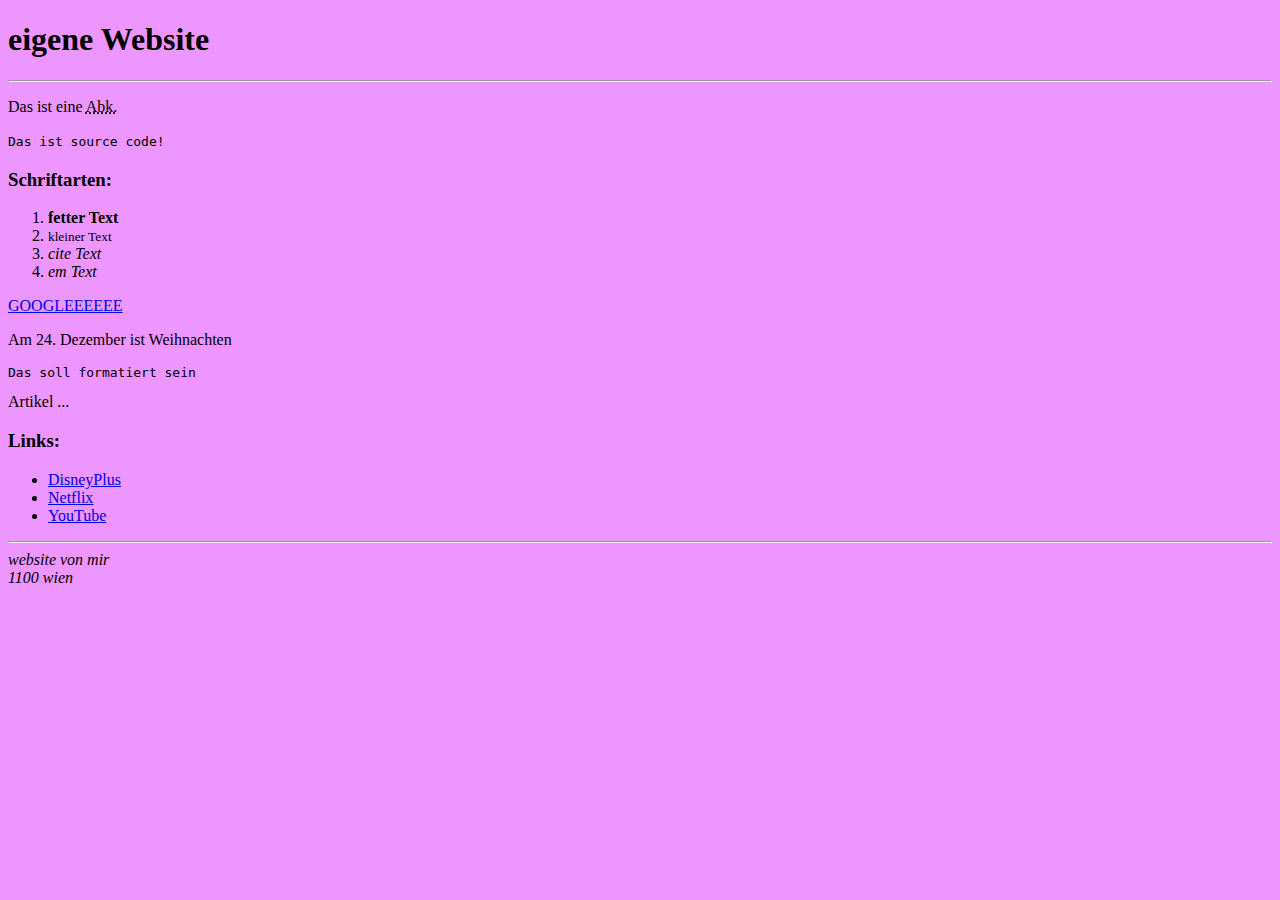
<file: 2024-09-10/index.html>
<!DOCTYPE html>
<html lang="en">

<head>
    <meta charset="UTF-8">
    <meta name="viewport" content="width=device-width, initial-scale=1.0">
    <title>erste Website</title>
    <link rel="stylesheet" href="style.css">
</head>

<body>
    <section>
        <h1>eigene Website</h1>
    </section>
    <hr>
    <header>
        <p>Das ist eine <abbr title="Abkürzung">Abk.</abbr></p>
        <code>Das ist source code!</code>
    </header>
    <main>
        <h3>Schriftarten:</h3>
        <ol>
            <li> <strong>fetter Text</strong> </li>
            <li> <small>kleiner Text</small> </li>
            <li> <cite>cite Text</cite> </li>
            <li> <em>em Text</em> </li>
        </ol>
        <a href="https://www.google.at/">GOOGLEEEEEE</a>
        <p>Am <time datetime="2024-09-23">24. Dezember</time> ist Weihnachten</p>
        <pre>Das soll formatiert sein</pre>
        <aside>
            <article> Artikel ... </article>
        </aside>
    </main>
    <nav>
        <h3>Links:</h3>
        <ul>
            <li><a href="https://www.disneyplus.com">DisneyPlus</a></li>
            <li><a href="https://netflix.com">Netflix</a></li>
            <li><a href="https://www.youtube.com/">YouTube</a></li>
        </ul>
    </nav>
    <hr>
    <footer>
        <div>
            <address> website von mir <br> 1100 wien <br>
            </address>
        </div>
    </footer>
</body>

</html>
</file>
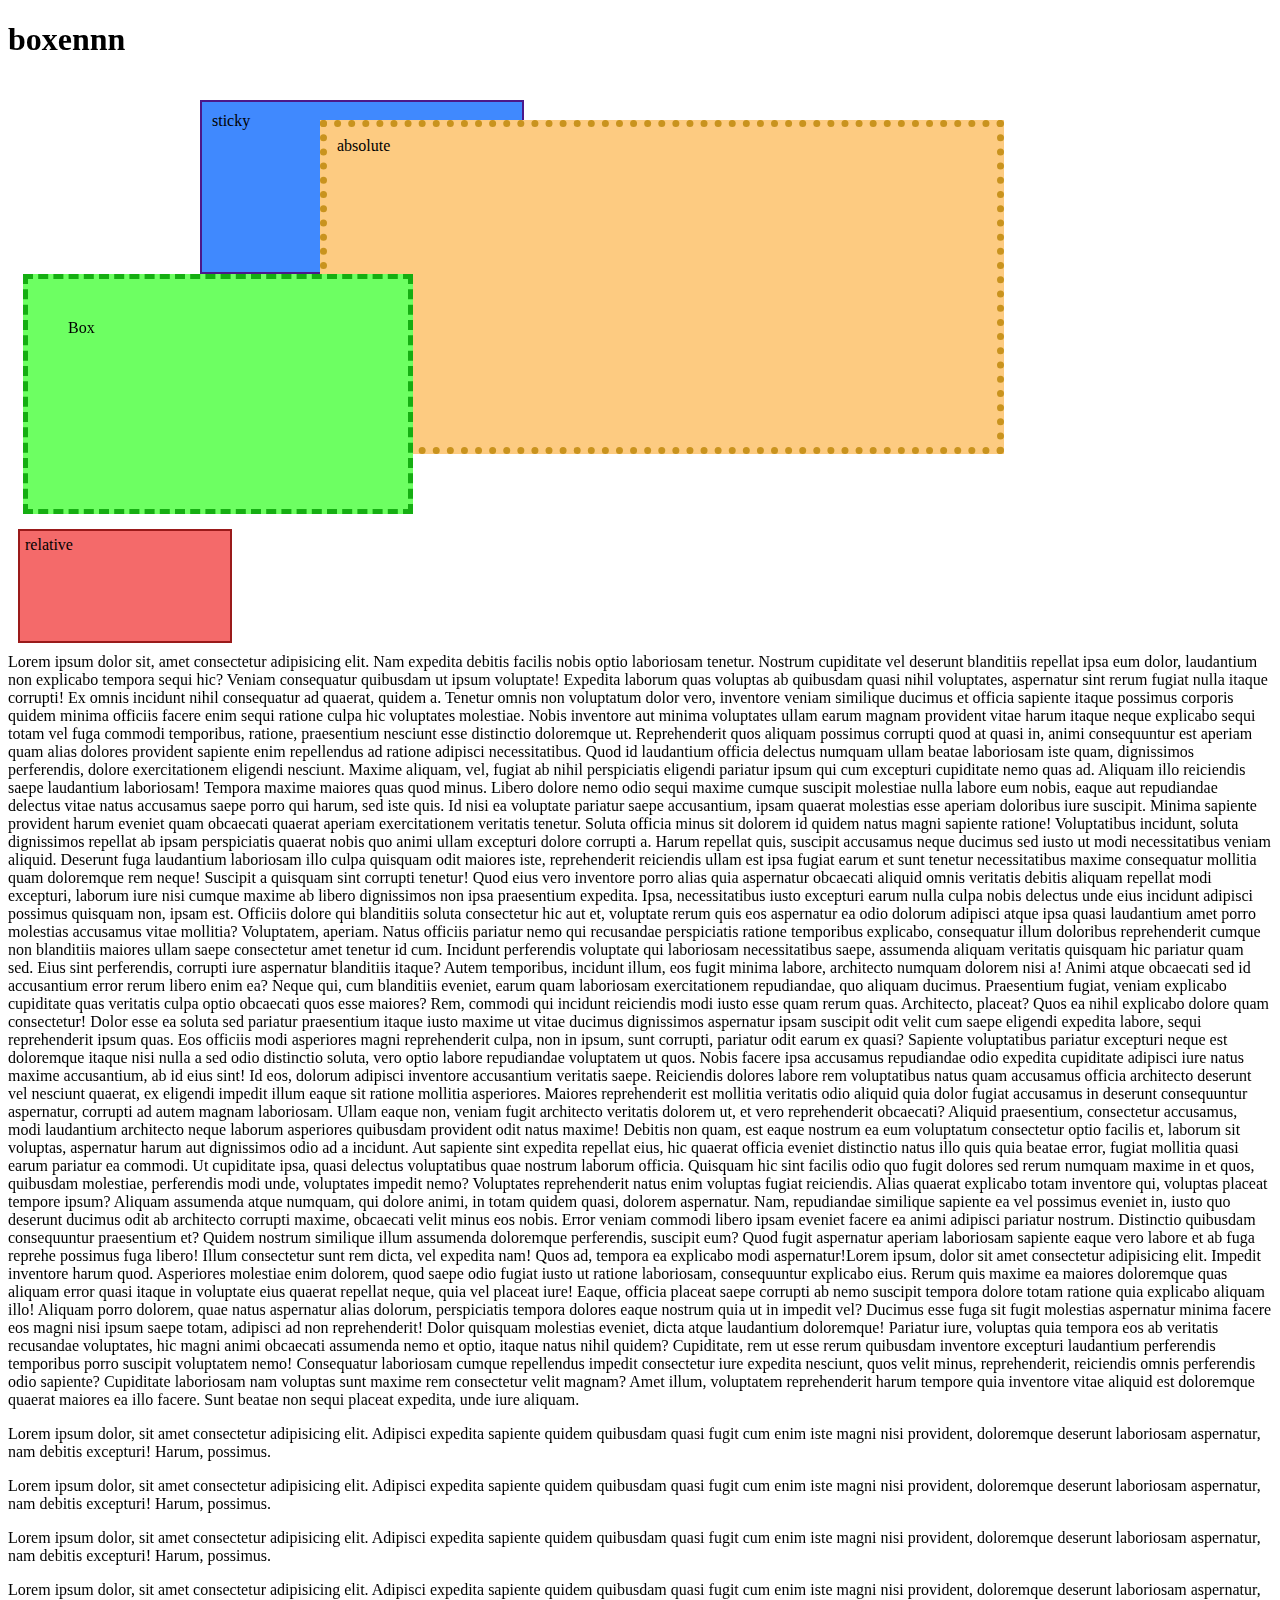
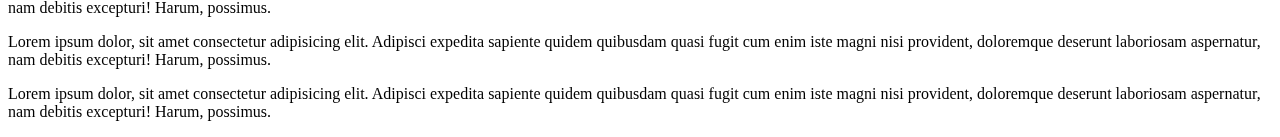
<file: 2024-09-24_position/index.html>
<!DOCTYPE html>
<html lang="en">

<head>
    <meta charset="UTF-8">
    <meta name="viewport" content="width=device-width, initial-scale=1.0">
    <title>positions</title>
    <link rel="stylesheet" href="css/style.css">
</head>

<body>
    <h1>boxennn</h1>
    <div id="sticky">sticky</div>
    <div>Box</div>
    <div id="relative">relative</div>
    <div id="absolute">absolute</div> Lorem ipsum dolor sit, amet consectetur adipisicing elit. Nam expedita debitis
    facilis nobis optio laboriosam tenetur. Nostrum cupiditate vel deserunt blanditiis repellat ipsa eum dolor,
    laudantium non explicabo tempora sequi hic? Veniam consequatur quibusdam ut ipsum voluptate! Expedita laborum quas
    voluptas ab quibusdam quasi nihil voluptates, aspernatur sint rerum fugiat nulla itaque corrupti! Ex omnis incidunt
    nihil consequatur ad quaerat, quidem a. Tenetur omnis non voluptatum dolor vero, inventore veniam similique ducimus
    et officia sapiente itaque possimus corporis quidem minima officiis facere enim sequi ratione culpa hic voluptates
    molestiae. Nobis inventore aut minima voluptates ullam earum magnam provident vitae harum itaque neque explicabo
    sequi totam vel fuga commodi temporibus, ratione, praesentium nesciunt esse distinctio doloremque ut. Reprehenderit
    quos aliquam possimus corrupti quod at quasi in, animi consequuntur est aperiam quam alias dolores provident
    sapiente enim repellendus ad ratione adipisci necessitatibus. Quod id laudantium officia delectus numquam ullam
    beatae laboriosam iste quam, dignissimos perferendis, dolore exercitationem eligendi nesciunt. Maxime aliquam, vel,
    fugiat ab nihil perspiciatis eligendi pariatur ipsum qui cum excepturi cupiditate nemo quas ad. Aliquam illo
    reiciendis saepe laudantium laboriosam! Tempora maxime maiores quas quod minus. Libero dolore nemo odio sequi maxime
    cumque suscipit molestiae nulla labore eum nobis, eaque aut repudiandae delectus vitae natus accusamus saepe porro
    qui harum, sed iste quis. Id nisi ea voluptate pariatur saepe accusantium, ipsam quaerat molestias esse aperiam
    doloribus iure suscipit. Minima sapiente provident harum eveniet quam obcaecati quaerat aperiam exercitationem
    veritatis tenetur. Soluta officia minus sit dolorem id quidem natus magni sapiente ratione! Voluptatibus incidunt,
    soluta dignissimos repellat ab ipsam perspiciatis quaerat nobis quo animi ullam excepturi dolore corrupti a. Harum
    repellat quis, suscipit accusamus neque ducimus sed iusto ut modi necessitatibus veniam aliquid. Deserunt fuga
    laudantium laboriosam illo culpa quisquam odit maiores iste, reprehenderit reiciendis ullam est ipsa fugiat earum et
    sunt tenetur necessitatibus maxime consequatur mollitia quam doloremque rem neque! Suscipit a quisquam sint corrupti
    tenetur! Quod eius vero inventore porro alias quia aspernatur obcaecati aliquid omnis veritatis debitis aliquam
    repellat modi excepturi, laborum iure nisi cumque maxime ab libero dignissimos non ipsa praesentium expedita. Ipsa,
    necessitatibus iusto excepturi earum nulla culpa nobis delectus unde eius incidunt adipisci possimus quisquam non,
    ipsam est. Officiis dolore qui blanditiis soluta consectetur hic aut et, voluptate rerum quis eos aspernatur ea odio
    dolorum adipisci atque ipsa quasi laudantium amet porro molestias accusamus vitae mollitia? Voluptatem, aperiam.
    Natus officiis pariatur nemo qui recusandae perspiciatis ratione temporibus explicabo, consequatur illum doloribus
    reprehenderit cumque non blanditiis maiores ullam saepe consectetur amet tenetur id cum. Incidunt perferendis
    voluptate qui laboriosam necessitatibus saepe, assumenda aliquam veritatis quisquam hic pariatur quam sed. Eius sint
    perferendis, corrupti iure aspernatur blanditiis itaque? Autem temporibus, incidunt illum, eos fugit minima labore,
    architecto numquam dolorem nisi a! Animi atque obcaecati sed id accusantium error rerum libero enim ea? Neque qui,
    cum blanditiis eveniet, earum quam laboriosam exercitationem repudiandae, quo aliquam ducimus. Praesentium fugiat,
    veniam explicabo cupiditate quas veritatis culpa optio obcaecati quos esse maiores? Rem, commodi qui incidunt
    reiciendis modi iusto esse quam rerum quas. Architecto, placeat? Quos ea nihil explicabo dolore quam consectetur!
    Dolor esse ea soluta sed pariatur praesentium itaque iusto maxime ut vitae ducimus dignissimos aspernatur ipsam
    suscipit odit velit cum saepe eligendi expedita labore, sequi reprehenderit ipsum quas. Eos officiis modi asperiores
    magni reprehenderit culpa, non in ipsum, sunt corrupti, pariatur odit earum ex quasi? Sapiente voluptatibus pariatur
    excepturi neque est doloremque itaque nisi nulla a sed odio distinctio soluta, vero optio labore repudiandae
    voluptatem ut quos. Nobis facere ipsa accusamus repudiandae odio expedita cupiditate adipisci iure natus maxime
    accusantium, ab id eius sint! Id eos, dolorum adipisci inventore accusantium veritatis saepe. Reiciendis dolores
    labore rem voluptatibus natus quam accusamus officia architecto deserunt vel nesciunt quaerat, ex eligendi impedit
    illum eaque sit ratione mollitia asperiores. Maiores reprehenderit est mollitia veritatis odio aliquid quia dolor
    fugiat accusamus in deserunt consequuntur aspernatur, corrupti ad autem magnam laboriosam. Ullam eaque non, veniam
    fugit architecto veritatis dolorem ut, et vero reprehenderit obcaecati? Aliquid praesentium, consectetur accusamus,
    modi laudantium architecto neque laborum asperiores quibusdam provident odit natus maxime! Debitis non quam, est
    eaque nostrum ea eum voluptatum consectetur optio facilis et, laborum sit voluptas, aspernatur harum aut dignissimos
    odio ad a incidunt. Aut sapiente sint expedita repellat eius, hic quaerat officia eveniet distinctio natus illo quis
    quia beatae error, fugiat mollitia quasi earum pariatur ea commodi. Ut cupiditate ipsa, quasi delectus voluptatibus
    quae nostrum laborum officia. Quisquam hic sint facilis odio quo fugit dolores sed rerum numquam maxime in et quos,
    quibusdam molestiae, perferendis modi unde, voluptates impedit nemo? Voluptates reprehenderit natus enim voluptas
    fugiat reiciendis. Alias quaerat explicabo totam inventore qui, voluptas placeat tempore ipsum? Aliquam assumenda
    atque numquam, qui dolore animi, in totam quidem quasi, dolorem aspernatur. Nam, repudiandae similique sapiente ea
    vel possimus eveniet in, iusto quo deserunt ducimus odit ab architecto corrupti maxime, obcaecati velit minus eos
    nobis. Error veniam commodi libero ipsam eveniet facere ea animi adipisci pariatur nostrum. Distinctio quibusdam
    consequuntur praesentium et? Quidem nostrum similique illum assumenda doloremque perferendis, suscipit eum? Quod
    fugit aspernatur aperiam laboriosam sapiente eaque vero labore et ab fuga reprehe possimus fuga libero! Illum
    consectetur sunt rem dicta, vel expedita nam! Quos ad, tempora ea explicabo modi aspernatur!Lorem ipsum, dolor sit
    amet consectetur adipisicing elit. Impedit inventore harum quod. Asperiores molestiae enim dolorem, quod saepe odio
    fugiat iusto ut ratione laboriosam, consequuntur explicabo eius. Rerum quis maxime ea maiores doloremque quas
    aliquam error quasi itaque in voluptate eius quaerat repellat neque, quia vel placeat iure! Eaque, officia placeat
    saepe corrupti ab nemo suscipit tempora dolore totam ratione quia explicabo aliquam illo! Aliquam porro dolorem,
    quae natus aspernatur alias dolorum, perspiciatis tempora dolores eaque nostrum quia ut in impedit vel? Ducimus esse
    fuga sit fugit molestias aspernatur minima facere eos magni nisi ipsum saepe totam, adipisci ad non reprehenderit!
    Dolor quisquam molestias eveniet, dicta atque laudantium doloremque! Pariatur iure, voluptas quia tempora eos ab
    veritatis recusandae voluptates, hic magni animi obcaecati assumenda nemo et optio, itaque natus nihil quidem?
    Cupiditate, rem ut esse rerum quibusdam inventore excepturi laudantium perferendis temporibus porro suscipit
    voluptatem nemo! Consequatur laboriosam cumque repellendus impedit consectetur iure expedita nesciunt, quos velit
    minus, reprehenderit, reiciendis omnis perferendis odio sapiente? Cupiditate laboriosam nam voluptas sunt maxime rem
    consectetur velit magnam? Amet illum, voluptatem reprehenderit harum tempore quia inventore vitae aliquid est
    doloremque quaerat maiores ea illo facere. Sunt beatae non sequi placeat expedita, unde iure aliquam. <p>Lorem ipsum
        dolor, sit amet consectetur adipisicing elit. Adipisci expedita sapiente quidem quibusdam quasi fugit cum enim
        iste magni nisi provident, doloremque deserunt laboriosam aspernatur, nam debitis excepturi! Harum, possimus.
    </p>
    <p>Lorem ipsum dolor, sit amet consectetur adipisicing elit. Adipisci expedita sapiente quidem quibusdam quasi fugit
        cum enim iste magni nisi provident, doloremque deserunt laboriosam aspernatur, nam debitis excepturi! Harum,
        possimus.</p>
    <p>Lorem ipsum dolor, sit amet consectetur adipisicing elit. Adipisci expedita sapiente quidem quibusdam quasi fugit
        cum enim iste magni nisi provident, doloremque deserunt laboriosam aspernatur, nam debitis excepturi! Harum,
        possimus.</p>
    <p>Lorem ipsum dolor, sit amet consectetur adipisicing elit. Adipisci expedita sapiente quidem quibusdam quasi fugit
        cum enim iste magni nisi provident, doloremque deserunt laboriosam aspernatur, nam debitis excepturi! Harum,
        possimus.</p>
    <p>Lorem ipsum dolor, sit amet consectetur adipisicing elit. Adipisci expedita sapiente quidem quibusdam quasi fugit
        cum enim iste magni nisi provident, doloremque deserunt laboriosam aspernatur, nam debitis excepturi! Harum,
        possimus.</p>
    <p>Lorem ipsum dolor, sit amet consectetur adipisicing elit. Adipisci expedita sapiente quidem quibusdam quasi fugit
        cum enim iste magni nisi provident, doloremque deserunt laboriosam aspernatur, nam debitis excepturi! Harum,
        possimus.</p>
</body>

</html>
</file>
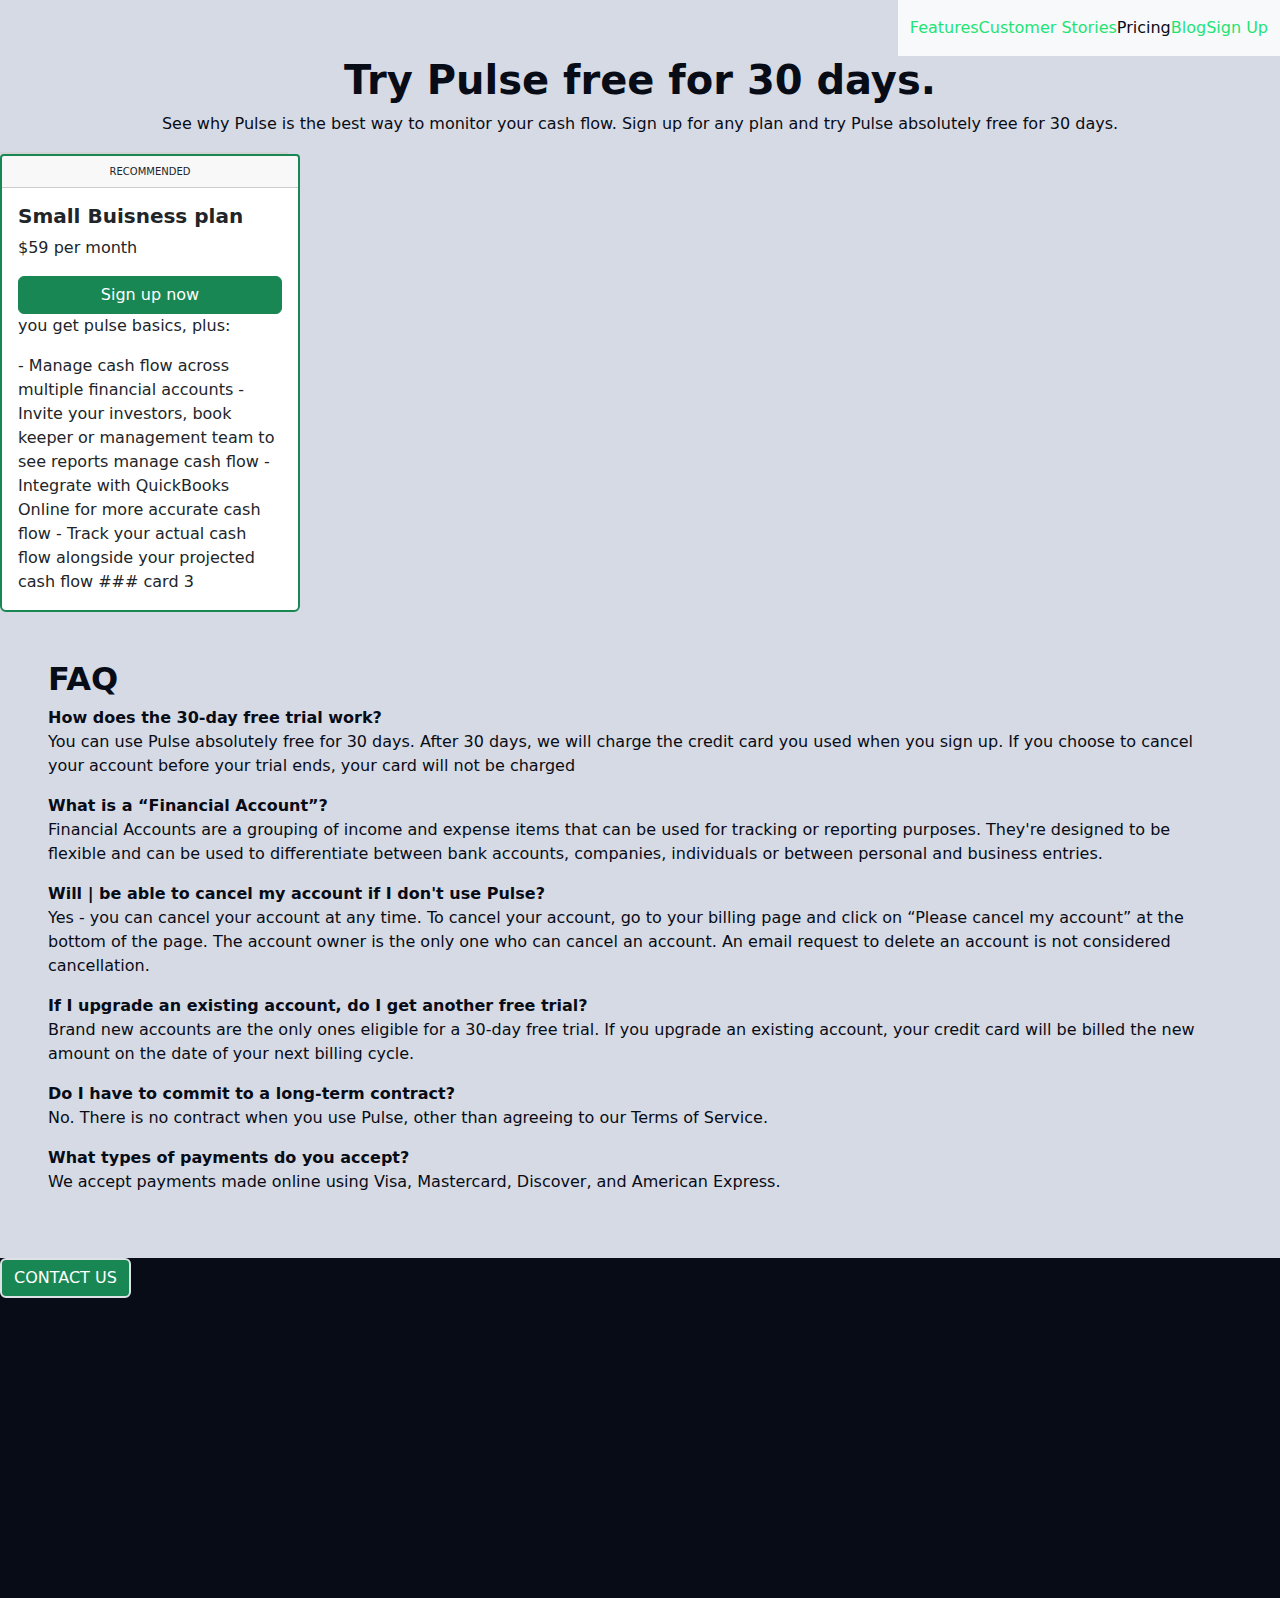
<file: 2024-11-05_test/index.html>
<!DOCTYPE html>
<html lang="en">

<head>
    <meta charset="UTF-8">
    <meta name="viewport" content="width=device-width, initial-scale=1.0">
    <title>Document</title>
    <link href="https://cdn.jsdelivr.net/npm/bootstrap@5.3.3/dist/css/bootstrap.min.css" rel="stylesheet"
        integrity="sha384-QWTKZyjpPEjISv5WaRU9OFeRpok6YctnYmDr5pNlyT2bRjXh0JMhjY6hW+ALEwIH" crossorigin="anonymous">
    <script src="https://cdn.jsdelivr.net/npm/bootstrap@5.3.3/dist/js/bootstrap.bundle.min.js"
        integrity="sha384-YvpcrYf0tY3lHB60NNkmXc5s9fDVZLESaAA55NDzOxhy9GkcIdslK1eN7N6jIeHz"
        crossorigin="anonymous"></script>
    <link rel="stylesheet" href="css/style.css">
</head>

<body>
    <div class="NAV">
        <nav class="navbar navbar-expand-lg bg-body-tertiary">
            <div class="container-fluid">
                <div class="collapse navbar-collapse" id="navbarSupportedContent">
                    <ul class="navbar-nav me-auto mb-2 mb-lg-0">
                        <li class="nav-item1">
                            <a class="navbar" href="#"> Features </a>
                        </li>
                        <li class="nav-item2">
                            <a class="navbar" href="#">Customer Stories</a>
                        </li>
                        <li class="nav-item3">
                            <a class="active navbar" href="#"> Pricing </a>
                        </li>
                        <li class="nav-item4">
                            <a class="navbar" href="#"> Blog </a>
                        </li>
                        <li class="nav-item5">
                            <a class="navbar" href="#"> Sign Up</a>
                        </li>
                    </ul>
                </div>
            </div>
        </nav>
    </div>
    <!--<div class="uebersschrift">-->
    <h1 class="uebersschrift"><strong>Try Pulse free for 30 days.</strong> </h1>
    <p class="uebersschrift">See why Pulse is the best way to monitor your cash flow. Sign up for any plan and try Pulse
        absolutely free for 30 days.</p> <!--</div>-->
    <div class="card" style="width: 18rem;">
    </div>
    <div class="card border border-success border-2 rounded-top-1">
        <div class="card-header"> RECOMMENDED </div>
        <div class="card-body ">
            <div id="Kartem">
                <h5 class="card-title success">
                    <strong>Small Buisness plan</strong>
                </h5>
                <p class="card-text">$59 per month</p>
                <a href="#" class="btn btn-success">Sign up now</a>
                <p>you get pulse basics, plus:</p>
            </div> - Manage cash flow across multiple financial accounts - Invite your investors, book keeper or
            management team to see reports manage cash flow - Integrate with QuickBooks Online for more accurate cash
            flow - Track your actual cash flow alongside your projected cash flow ### card 3
        </div>
    </div>
    <div class="fragen p-5">
        <h2>
            <strong>FAQ</strong>
        </h2>
        <div class="fq1"><strong>How does the 30-day free trial work?</strong>
            <p>You can use Pulse absolutely free for 30 days. After 30 days, we will charge the credit card you used
                when you sign up. If you choose to cancel your account before your trial ends, your card will not be
                charged</p>
        </div>
        <div class="fq2"><strong>What is a “Financial Account”?</strong>
            <p>Financial Accounts are a grouping of income and expense items that can be used for tracking or reporting
                purposes. They're designed to be flexible and can be used to differentiate between bank accounts,
                companies, individuals or between personal and business entries.</p>
        </div>
        <div class="fq3"><strong> Will | be able to cancel my account if I don't use Pulse?</strong>
            <p>Yes - you can cancel your account at any time. To cancel your account, go to your billing page and click
                on “Please cancel my account” at the bottom of the page. The account owner is the only one who can
                cancel an account. An email request to delete an account is not considered cancellation.</p>
        </div>
        <div class="fq4"><strong>If I upgrade an existing account, do I get another free trial?</strong>
            <p>Brand new accounts are the only ones eligible for a 30-day free trial. If you upgrade an existing
                account, your credit card will be billed the new amount on the date of your next billing cycle.</p>
        </div>
        <div class="fq5"><strong>Do I have to commit to a long-term contract?</strong>
            <p>No. There is no contract when you use Pulse, other than agreeing to our Terms of Service.</p>
        </div>
        <div class="fq6"><strong>What types of payments do you accept?</strong>
            <p>We accept payments made online using Visa, Mastercard, Discover, and American Express.</p>
        </div>
    </div>
    <div class="unten">
        <div class="Kontakt"></div>
        <button type="button" class="btn btn-success border border-2">CONTACT US</button>
    </div>
</body>

</html>
</file>
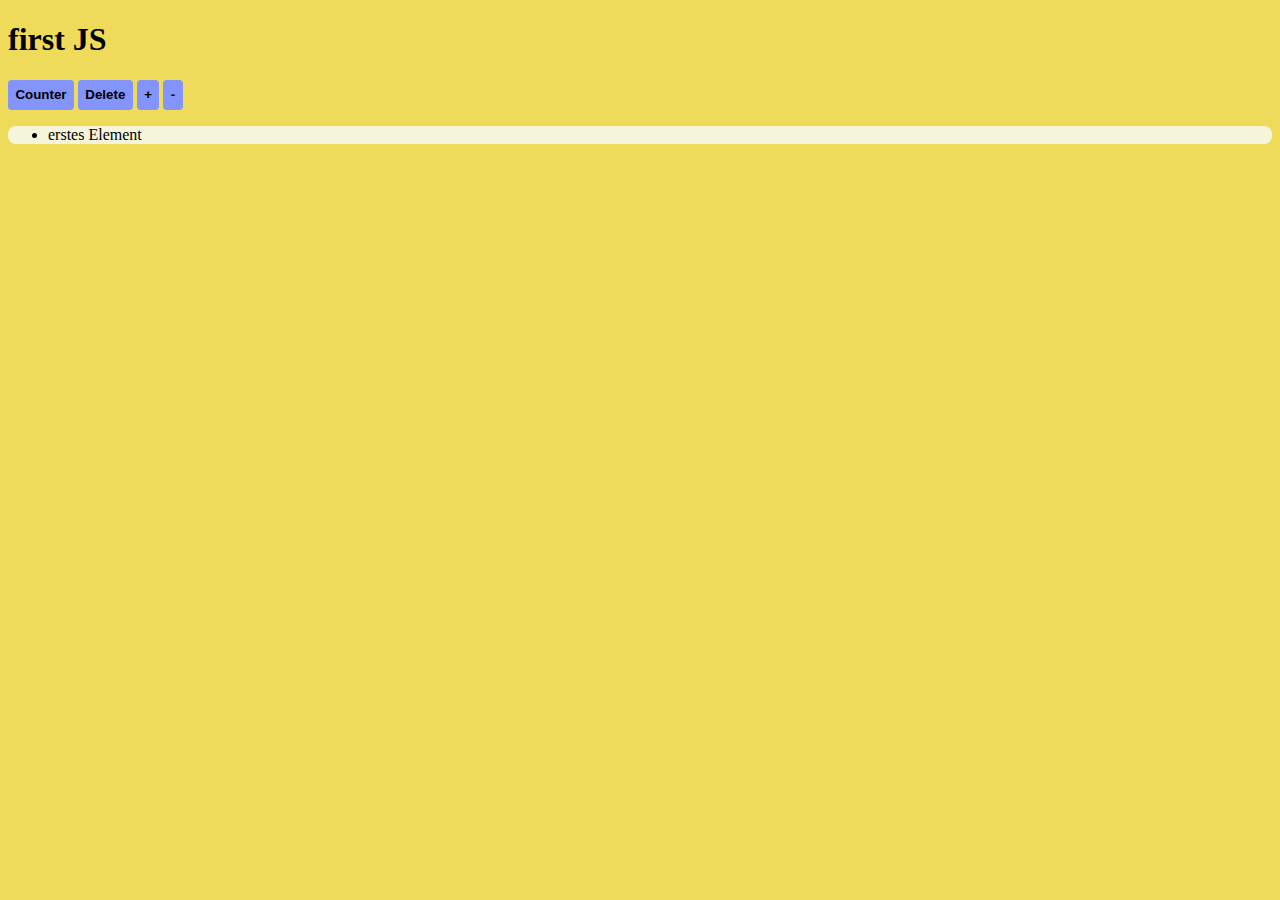
<file: 2025-02-11/index.html>
<!DOCTYPE html>
<html lang="en">

<head>
    <meta charset="UTF-8">
    <meta name="viewport" content="width=device-width, initial-scale=1.0">
    <title>JS</title>
    <link rel="stylesheet" href="style.css">
    <script src="script.js" defer></script>
</head>

<body>
    <h1>first JS</h1>
    <button id="counter">Counter</button>
    <button id="delete">Delete</button>
    <button id="plus">+</button>
    <button id="minus" onClick="x--">-</button>
    <ul>
        <li>erstes Element</li>
    </ul>
</body>

</html>
</file>
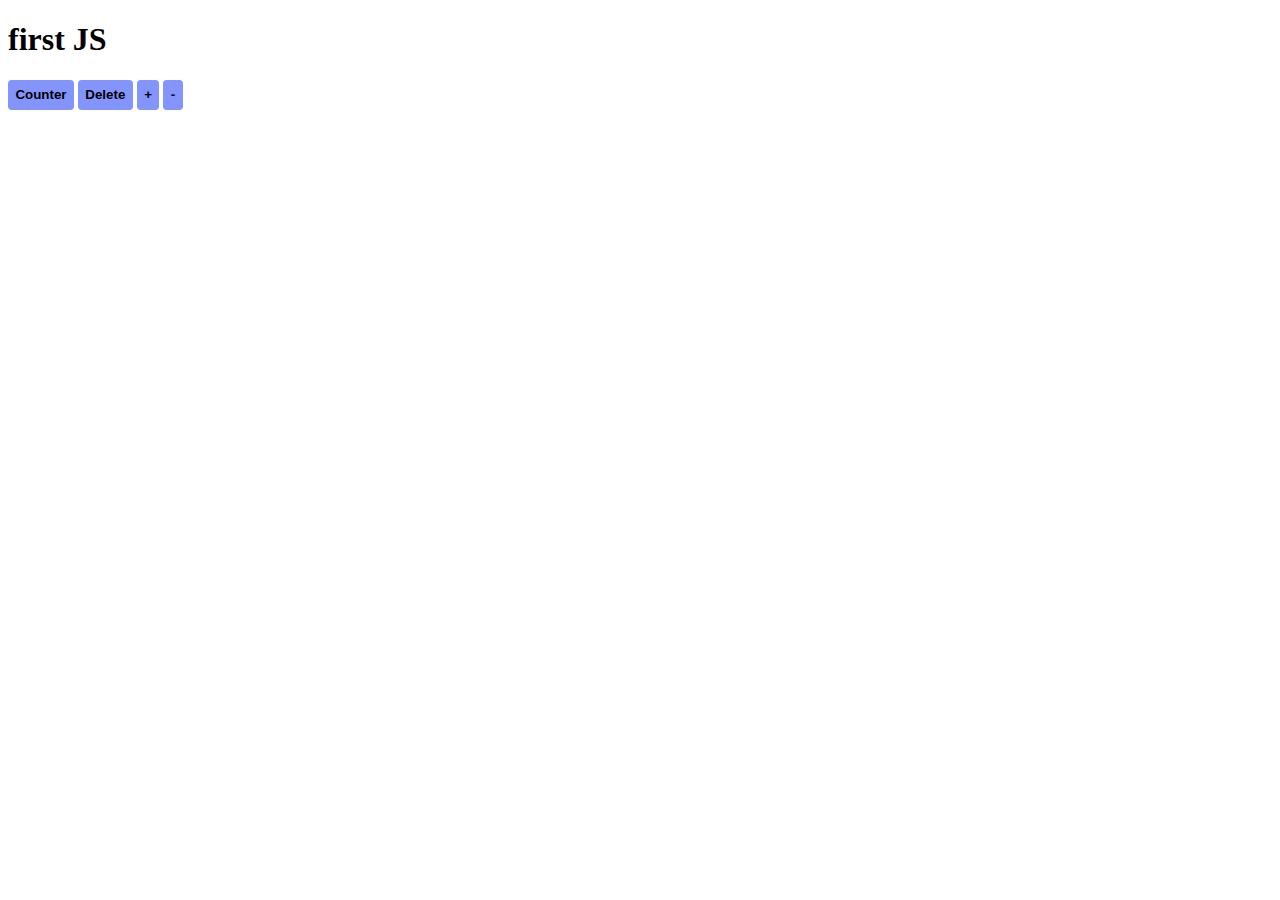
<file: 2025-02-25/index.html>
<!DOCTYPE html>
<html lang="en">

<head>
    <meta charset="UTF-8">
    <meta name="viewport" content="width=device-width, initial-scale=1.0">
    <title>JS</title>
    <link rel="stylesheet" href="style.css">
    <script src="script.js" defer></script>
</head>

<body>
    <h1>first JS</h1>
    <button id="counter">Counter</button>
    <button id="delete">Delete</button>
    <button id="plus">+</button>
    <button id="minus">-</button>
    <ul>
    </ul>
</body>

</html>
</file>
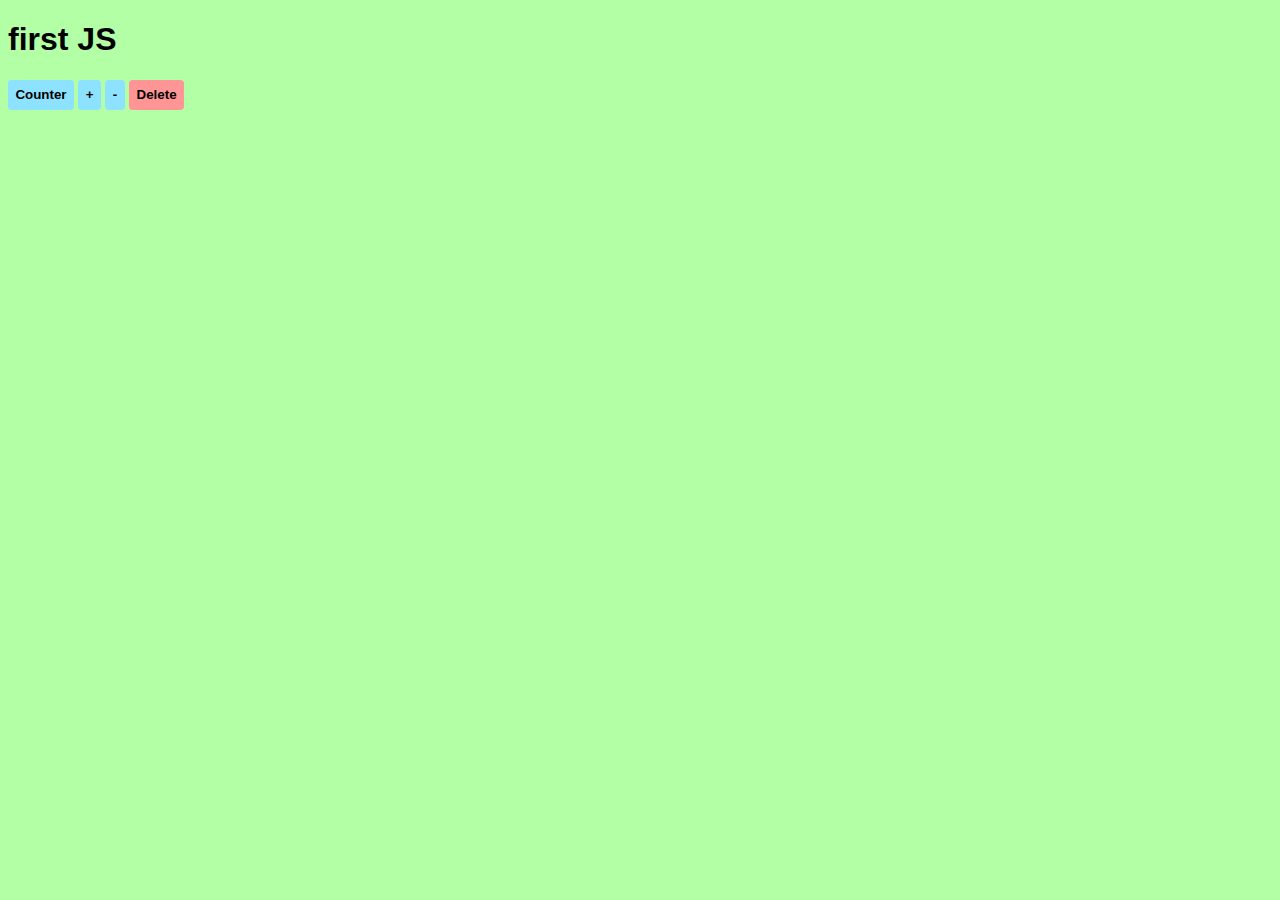
<file: 2025-02-25/static/index.html>
<!DOCTYPE html>
<html lang="en">

<head>
    <meta charset="UTF-8">
    <meta name="viewport" content="width=device-width, initial-scale=1.0">
    <title>JS</title>
    <link rel="stylesheet" href="style.css">
    <script src="script.js" defer></script>
</head>

<body>
    <h1><strong>first JS</strong></h1>
    <button id="counter">Counter</button>
    <button id="plus">+</button>
    <button id="minus">-</button>
    <button id="delete">Delete</button>
    <ul>
    </ul>
</body>

</html>
</file>
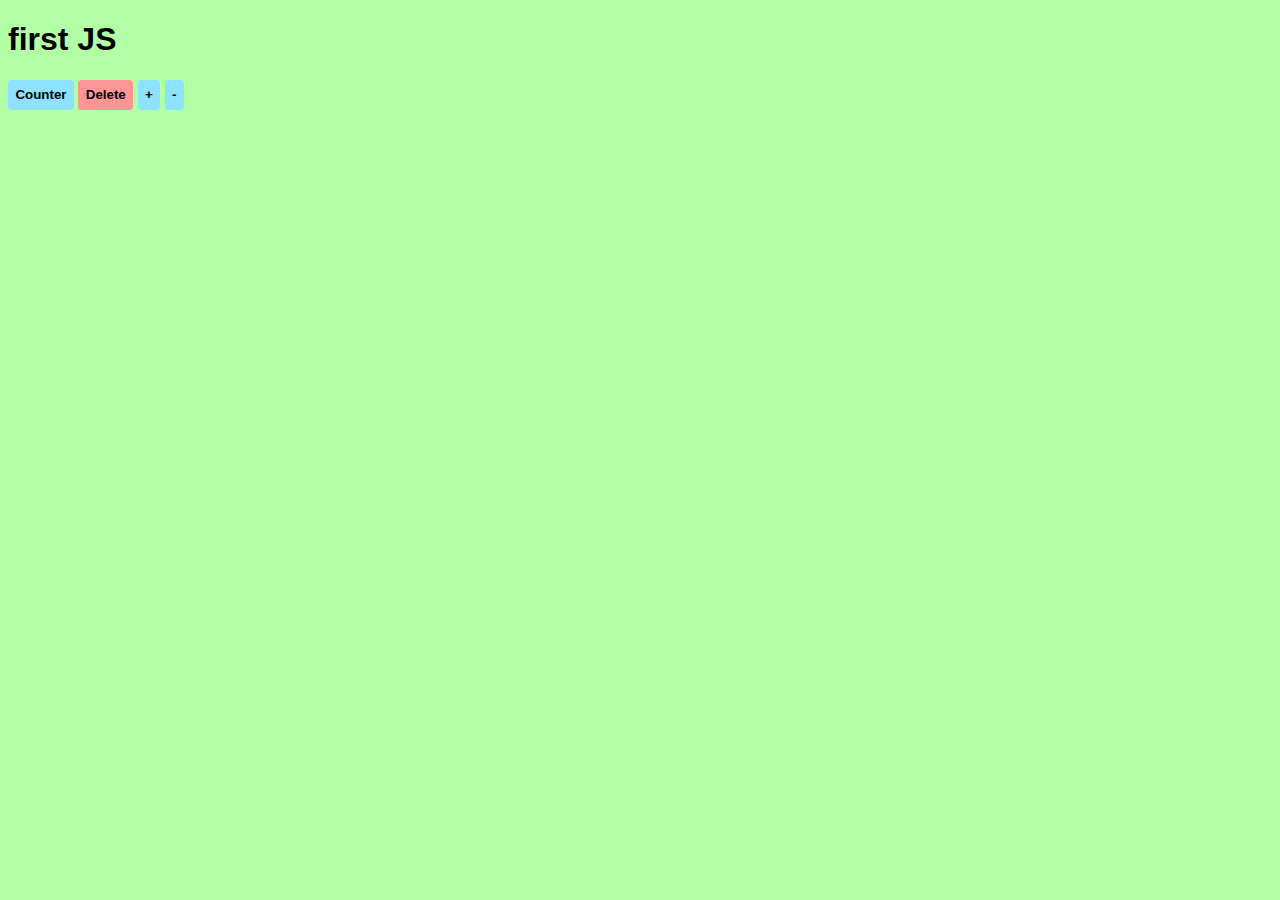
<file: 2025-02-25a/static/index.html>
<!DOCTYPE html>
<html lang="en">

<head>
    <meta charset="UTF-8">
    <meta name="viewport" content="width=device-width, initial-scale=1.0">
    <title>JS</title>
    <link rel="stylesheet" href="style.css">
    <script src="script.js" defer></script>
</head>

<body>
    <h1>first JS</h1>
    <button id="counter">Counter</button>
    <button id="delete">Delete</button>
    <button id="plus">+</button>
    <button id="minus">-</button>
    <ul></ul>
</body>

</html>
</file>
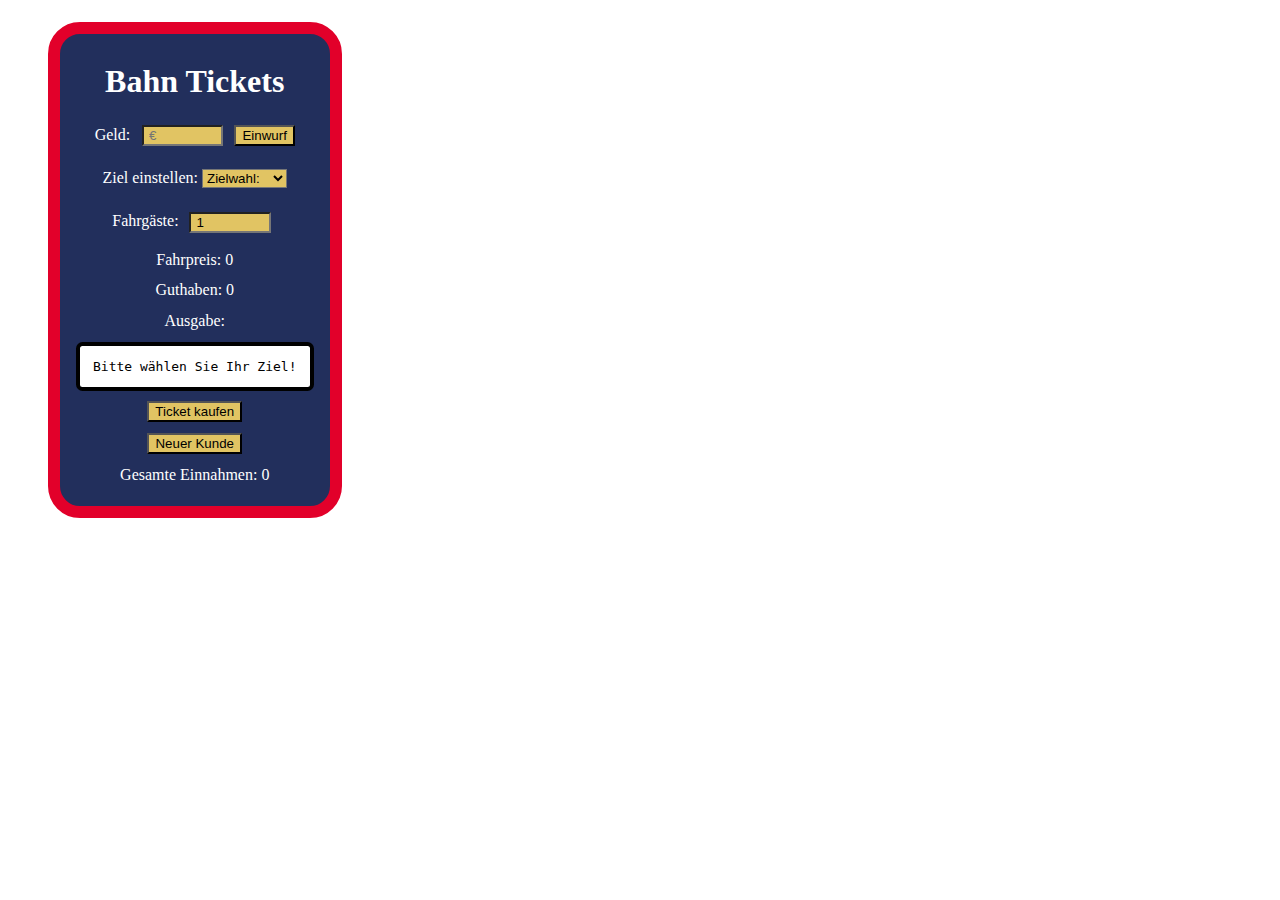
<file: 2025-03-18/Ticketautomat/index.html>
<!DOCTYPE html>
<html lang="en">

<head>
    <meta charset="UTF-8">
    <meta name="viewport" content="width=device-width, initial-scale=1.0">
    <title>ÖBB Tickets</title>
    <script src="app.js" defer></script>
    <link rel="stylesheet" href="style.css">
    <link rel="icon" href="favicon.ico" type="image/x-icon">
</head>

<body>
    <main>
        <h1>Bahn Tickets</h1>
        <div class="einwurfDiv">
            <p>Geld: </p>
            <input type="number" id="einwerfenBetrag" placeholder="€" />
            <button type="button" id="einwerfenButton">Einwurf</button>
        </div>
        <label>Ziel einstellen: <select id="ziel" name="ziel">
                <!-- Folgende Ziele werden per Javascript ersetzt (hierher gerendert):  -->
                <option value="Ziel1">Ziel1</option>
                <option value="Ziel2">Ziel2</option>
            </select>
        </label>
        <label>Fahrgäste: <input type="number" id="anzahlPersonen" value="1" min="1" max="10" />
        </label>
        <label>Fahrpreis: <span id="fahrpreis">-</span>
        </label>
        <label>Guthaben: <span id="guthaben">0</span>
        </label>
        <span>Ausgabe:</span>
        <pre id="ticketAusgabe">
    Noch keine Ausgabe
  </pre>
        <button id="ticketKaufen">Ticket kaufen</button>
        <button type="reset" id="reset">Neuer Kunde</button>
        <label>Gesamte Einnahmen: <span id="einnahmen">0</span>
        </label>
    </main>
</body>

</html>
</file>
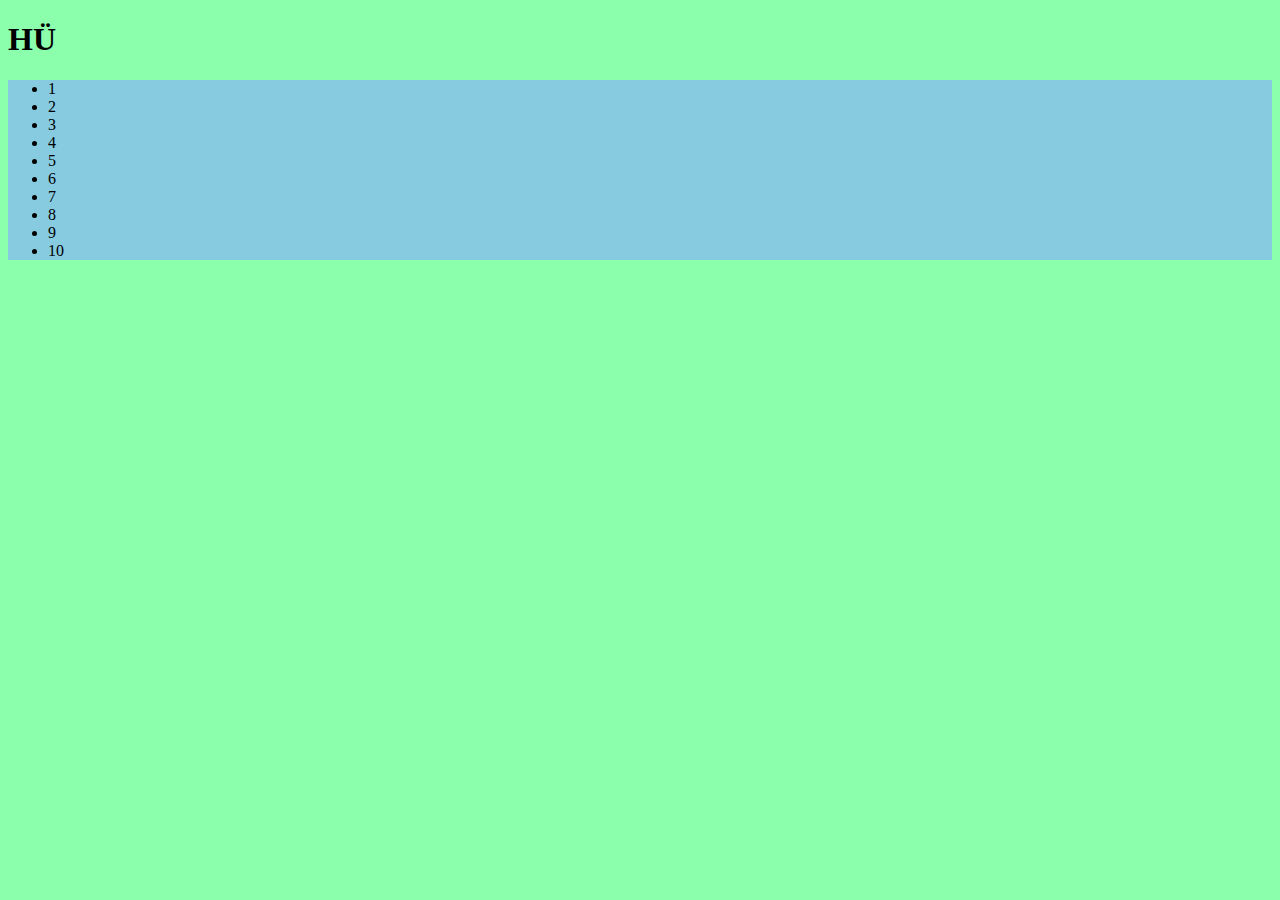
<file: 2025-01-21/html.html>
<!DOCTYPE html>
<html lang="en">

<head>
    <meta charset="UTF-8">
    <meta name="viewport" content="width=device-width, initial-scale=1.0">
    <title>HÜ</title>
    <link rel="stylesheet" href="style.css">
    <script src="script.js" defer></script>
</head>

<body>
    <h1>HÜ</h1>
    <ul id="liste">
    </ul>
</body>

</html>
</file>
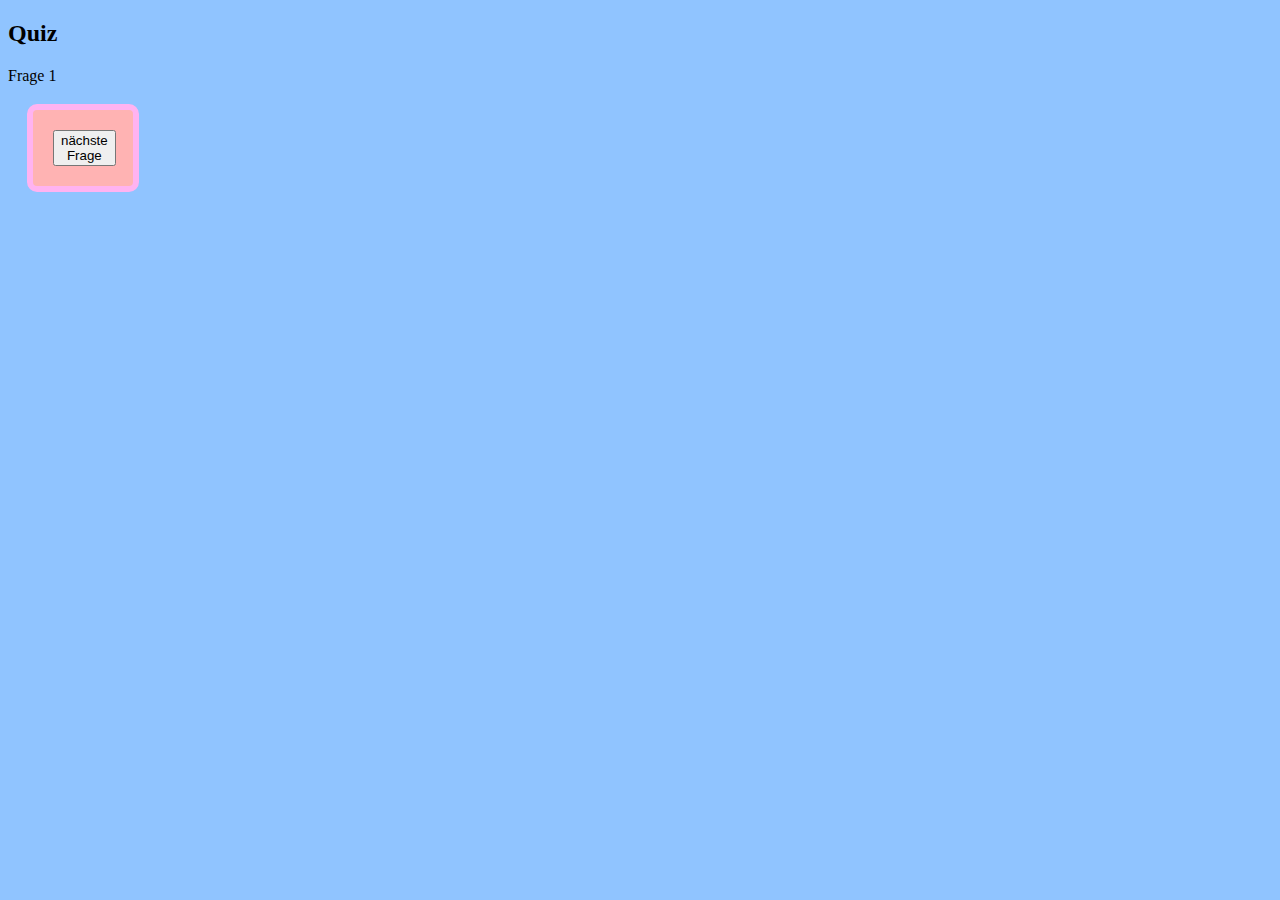
<file: 2025-04-01/quiz.html>
<!DOCTYPE html>
<html lang="en">

<head>
    <meta charset="UTF-8">
    <meta name="viewport" content="width=device-width, initial-scale=1.0">
    <title>Document</title>
    <link rel="stylesheet" href="style.css">
</head>

<body>
    <h2>Quiz</h2>
    <div class="frage"> Frage 1 </div>
    <div class="Weiter"><button>nächste Frage</button></div>
</body>

</html>
</file>
<file: 2024-09-10/style.css>
body{background-color: rgb(237, 150, 255);
;}
</file>
<file: 2024-09-24_position/css/style.css>
div {
  position: static;
  width: 300px;
  height: 150px;
  background-color: rgb(109, 255, 98);
  border: 5px dashed rgb(21, 174, 18);
  margin: 15px;
  padding: 40px;
}

#relative {
  position: relative;
  width: 200px;
  height: 100px;
  background-color: rgb(244, 106, 106);
  border: 2px solid rgb(154, 26, 26);
  margin: 10px;
  padding: 5px;
}

#absolute {
  position: absolute;
  width: 650px;
  height: 300px;
  background-color: rgb(253, 203, 129);
  border: 7px dotted rgb(201, 147, 30);
  margin: 20px;
  padding: 10px;
  top: 100px;
  left: 300px;
}

div {
  position: static;
  z-index: -50;
}

#absolute {
  position: absolute;
  z-index: -10;
}

#sticky {
  position: sticky;
  top: 2000px;
  right: 1000px;
  background-color: rgb(64, 137, 254);
  border: 2px solid rgb(76, 24, 138);
  margin: 20px;
  padding: 10px;
  top: 100px;
  left: 200px;
}
</file>
<file: 2024-11-05_test/css/style.css>
:root {
    --color-primary: #00ad6a;
    --color-secondary: #eafaf1;
    --color-accent: #1fe374;
    --color-dark: #080c16;
    --color-light: #d6dae5;
    --color-background: #fcfcfc;
}

.NAV {
    background-color: #d6dae5;
    display: flex;
    justify-content: flex-end;
}


.uebersschrift {

    text-align: center;
}

.nav-item5:hover {
    border: solid #00ad6a;
}

.active {
    color: #080c16;
}




.mitte {
    display: flex;
    justify-content: center;
}


li a {
    color: var(--color-accent);
    text-decoration: none;
}

body {
    color: var(--color-dark);
    background: var(--color-background);
    background-color: #d6dae5;
}


.ueberschrift {
    left: 40px;
    display: flex;
    justify-content: center;
}

/* .fragen {
    background-color: #fcfcfc;
} */

.card {
    width: 300px;
    display: flex;
    justify-content: center;
}

.Kartem {
    display: flex;
    justify-content: center;
}

.card-header {
    font-size: 10px;
    display: flex;
    justify-content: center;
}

.btn {
    display: flex;
    justify-content: center;
}

.faqLinks {
    position: relative;
    width: 500px;
}

.faqRechts {
    position: relative;
    width: 500px;
}

/* .fq1 {
    position: relative;
    width: 300px;
}

.fq2 {
    position: relative;
    width: 300px;
}

.fq3 {
    position: relative;
    width: 300px;
}

.fq4 {
    position: relative;
    width: 300px;
    left: 400px;
    bottom: 650px;
}

.fq5 {
    position: relative;
    width: 300px;
    left: 400px;
    bottom: 650px;
}

.fq6 {
    position: relative;
    width: 300px;
    left: 400px;
    bottom: 650px;
} */

.unten {
    background-color: #080c16;
    position: relative;
    width: auto;
    height: 340px;
}

.Kontakt {
    position: absolute;
    left: 300px;
}

.section {
    background-color: #fcfcfc;
    display: flex;
    justify-content: center;
}
</file>
<file: 2025-02-11/style.css>
body {
  background-color: rgb(239, 219, 90);
  min-width: 700px;
}

ul {
  background-color: beige;
  border-radius: 1ch;
}

button {
  background-color: rgb(131, 148, 253);
  border-radius: 0.5ch;
  border: none;
  padding: 1ch;
  font-weight: bold;
}
</file>
<file: 2025-02-25/style.css>
body {
  background-color: rgb(427, 523, 333);
  min-width: 700px;
}

ul {
  background-color: rgb(224, 220, 159);
  border-radius: 1ch;
}

li.gerade {
  background-color: rgb(238, 162, 255);
}

button {
  background-color: rgb(131, 148, 253);
  border-radius: 0.5ch;
  border: none;
  padding: 1ch;
  font-weight: bold;
}
</file>
<file: 2025-02-25/static/style.css>
body {
  background-color: rgb(178, 255, 165);
  min-width: 700px;
  font-family: Arial, sans-serif;
}

ul {
  background-color: rgb(224, 220, 159);
  border-radius: 1ch;
}

li.gerade {
  background-color: rgb(238, 162, 255);
}

button {
  background-color: rgb(141, 226, 255);
  border-radius: 0.5ch;
  border: none;
  padding: 1ch;
  font-weight: bold;
}

#delete {
  background-color: rgb(255, 149, 149);
  font-style: black;
}
</file>
<file: 2025-02-25a/static/style.css>
body {
  background-color: rgb(178, 255, 165);
  min-width: 700px;
  font-family: Arial, sans-serif;
}

ul {
  background-color: rgb(224, 220, 159);
  border-radius: 1ch;
}

li.gerade {
  background-color: rgb(238, 162, 255);
}

button {
  background-color: rgb(141, 226, 255);
  border-radius: 0.5ch;
  border: none;
  padding: 1ch;
  font-weight: bold;
}

#delete {
  background-color: rgb(255, 149, 149);
  font-style: black;
}
</file>
<file: 2025-03-18/Ticketautomat/style.css>
body > main {
    display: flex;
    flex-wrap: wrap;
    flex-direction: column;
    border: 12px solid rgb(226, 0, 42);
    border-radius: 2em;
    background: #222f5c;
    margin: 1em 3em;
    padding: 1em;
    width: fit-content;
    color: #fff;
}
* {
    margin: 0.4em auto;
}
button {
    background: #e1c463;
}
select {
    background: #e1c463;
}
input {
    color: #000;
    background: #e1c463;
    margin-inline: 0.5em;
    padding-inline: 0.4em;
    width: 5em;
}
pre {
    color: #000;
    border: solid black 0.35em;
    border-radius: 0.5em;
    background: #fff;
    padding: 1em;
}
.einwurfDiv {
    display: flex;
    align-items: center;
    gap: 0.3em;
}
.einwurfDiv > * {
    flex: 1;
}
</file>
<file: 2025-01-21/style.css>
ul {
    background-color: rgb(134, 203, 224);
    ;
}

body {
    background-color: rgb(139, 255, 172);
}
</file>
<file: 2025-04-01/style.css>
body {
    background-color: #90c4ff;
}

#frage {
    background-color: #ffe992;
    border-radius: 10px;
    padding: 20px;
    border: 6px solid #b3d3ff;
}

.Weiter {
    background-color: #ffb3b3;
    margin: 19px;
    width: 60px;
    border-radius: 10px;
    padding: 20px;
    border: 6px solid #ffb3f1;
}
</file>
